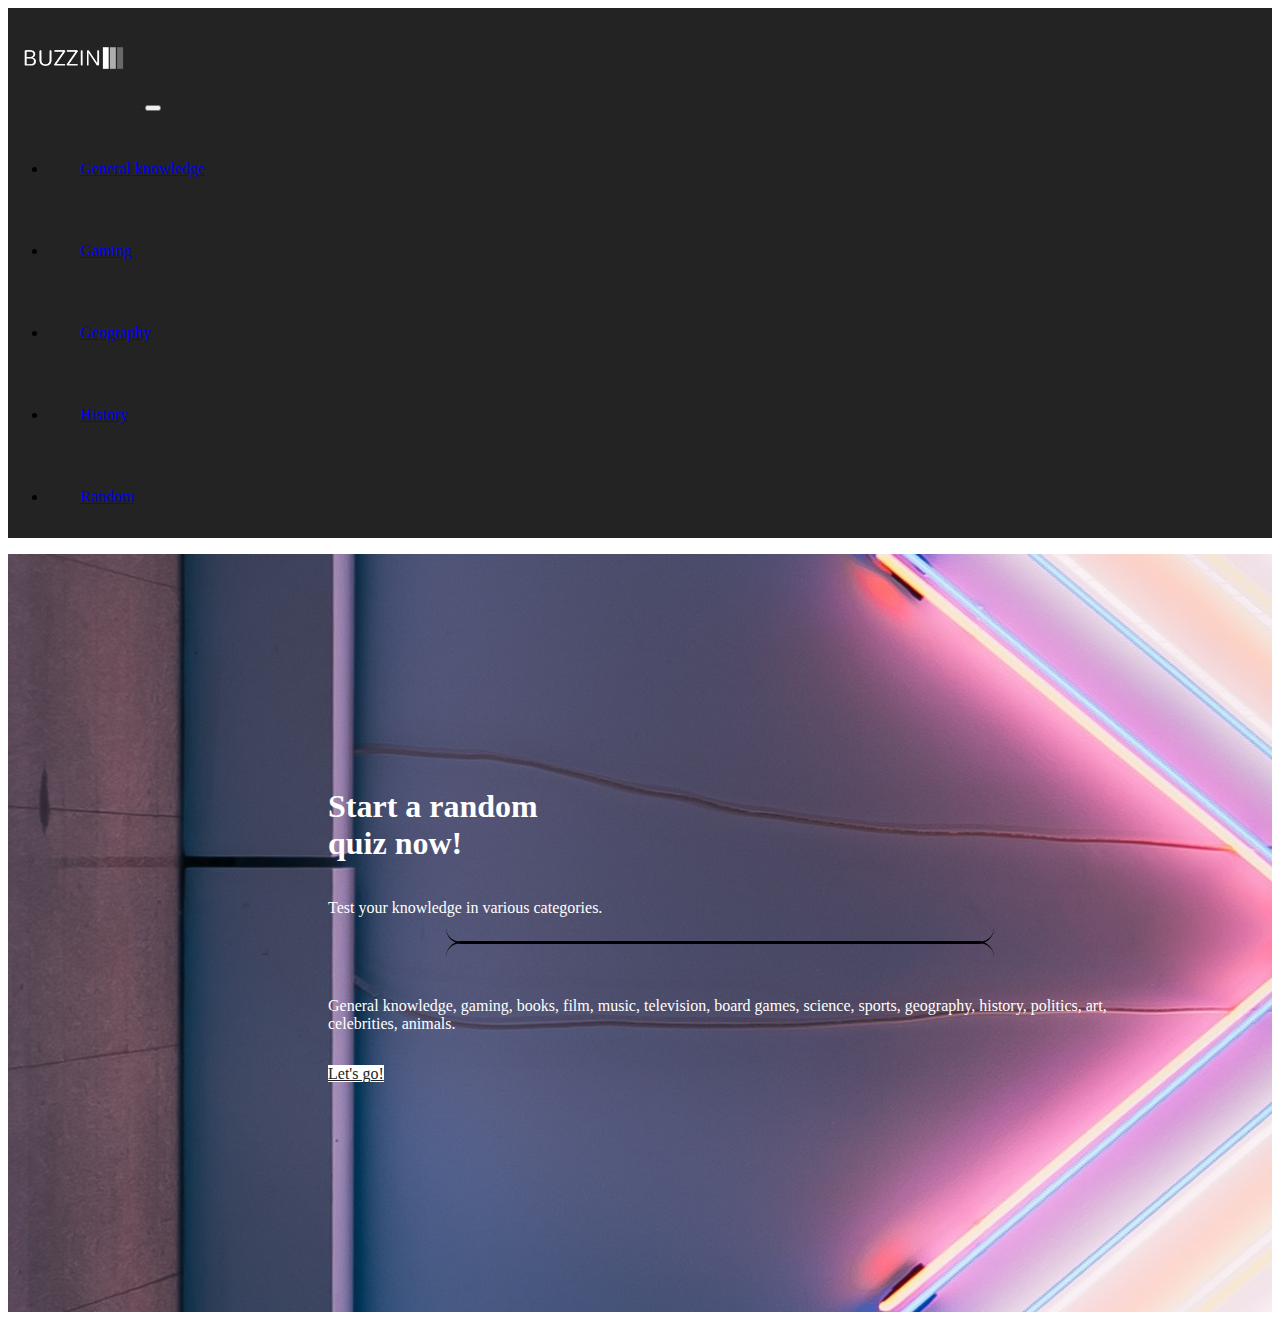
<file: index.html>
<!doctype html>
<html lang="en">

<head>
  <meta charset="utf-8">
  <meta name="viewport" content="width=device-width, initial-scale=1">
  <title>Buzzin</title>
  <link rel="icon" type="image/x-icon" href="img/favicon.ico">
  <link rel="preconnect" href="https://fonts.googleapis.com">
  <link rel="preconnect" href="https://fonts.gstatic.com" crossorigin>
  <link href="https://fonts.googleapis.com/css2?family=Audiowide&family=Press+Start+2P&display=swap" rel="stylesheet">
  <link href="https://cdn.jsdelivr.net/npm/bootstrap@5.2.2/dist/css/bootstrap.min.css" rel="stylesheet"
    integrity="sha384-Zenh87qX5JnK2Jl0vWa8Ck2rdkQ2Bzep5IDxbcnCeuOxjzrPF/et3URy9Bv1WTRi" crossorigin="anonymous">
  <link rel="stylesheet" href="style.css">
</head>

<body>
  <nav class="navbar navbar-expand-lg navbar-dark static-top">
    <div class="container">
      <a class="navbar-brand" href="index.html">
        <img src="img/buzzin-logo.png" alt="..." height="100px">
      </a>
      <button class="navbar-toggler" type="button" data-bs-toggle="collapse" data-bs-target="#navbarSupportedContent"
        aria-controls="navbarSupportedContent" aria-expanded="false" aria-label="Toggle navigation">
        <span class="navbar-toggler-icon"></span>
      </button>
      <div class="collapse navbar-collapse" id="navbarSupportedContent">
        <ul class="navbar-nav ms-auto">
          <li class="nav-item">
            <a class="nav-link" href="general.html">General knowledge</a>
          </li>
          <li class="nav-item">
            <a class="nav-link" href="gaming.html">Gaming</a>
          </li>
          <li class="nav-item">
            <a class="nav-link" href="geography.html">Geography</a>
          </li>
          <li class="nav-item">
            <a class="nav-link" href="history.html">History</a>
          </li>
          <li class="nav-item">
            <a class="nav-link" href="random.html">Random</a>
          </li>
        </ul>
      </div>
    </div>
  </nav>

  <main>
    <header class="jumbotronIndex">
      <h1 class="display-4">Start a random <br> quiz now!</h1>
      <p class="lead">Test your knowledge in various categories.</p>
      <hr>
      <p> General knowledge, gaming, books, film, music, television, board games, science, sports, geography, history,
        politics, art, celebrities, animals.</p>
      <p class="lead">
        <a class="btn btn-primary btn-lg" href="random.html" role="button">Let's go!</a>
      </p>
    </header>
  </main>


  <script src="https://cdn.jsdelivr.net/npm/bootstrap@5.2.2/dist/js/bootstrap.bundle.min.js"
    integrity="sha384-OERcA2EqjJCMA+/3y+gxIOqMEjwtxJY7qPCqsdltbNJuaOe923+mo//f6V8Qbsw3"
    crossorigin="anonymous"></script>
</body>

</html>
</file>
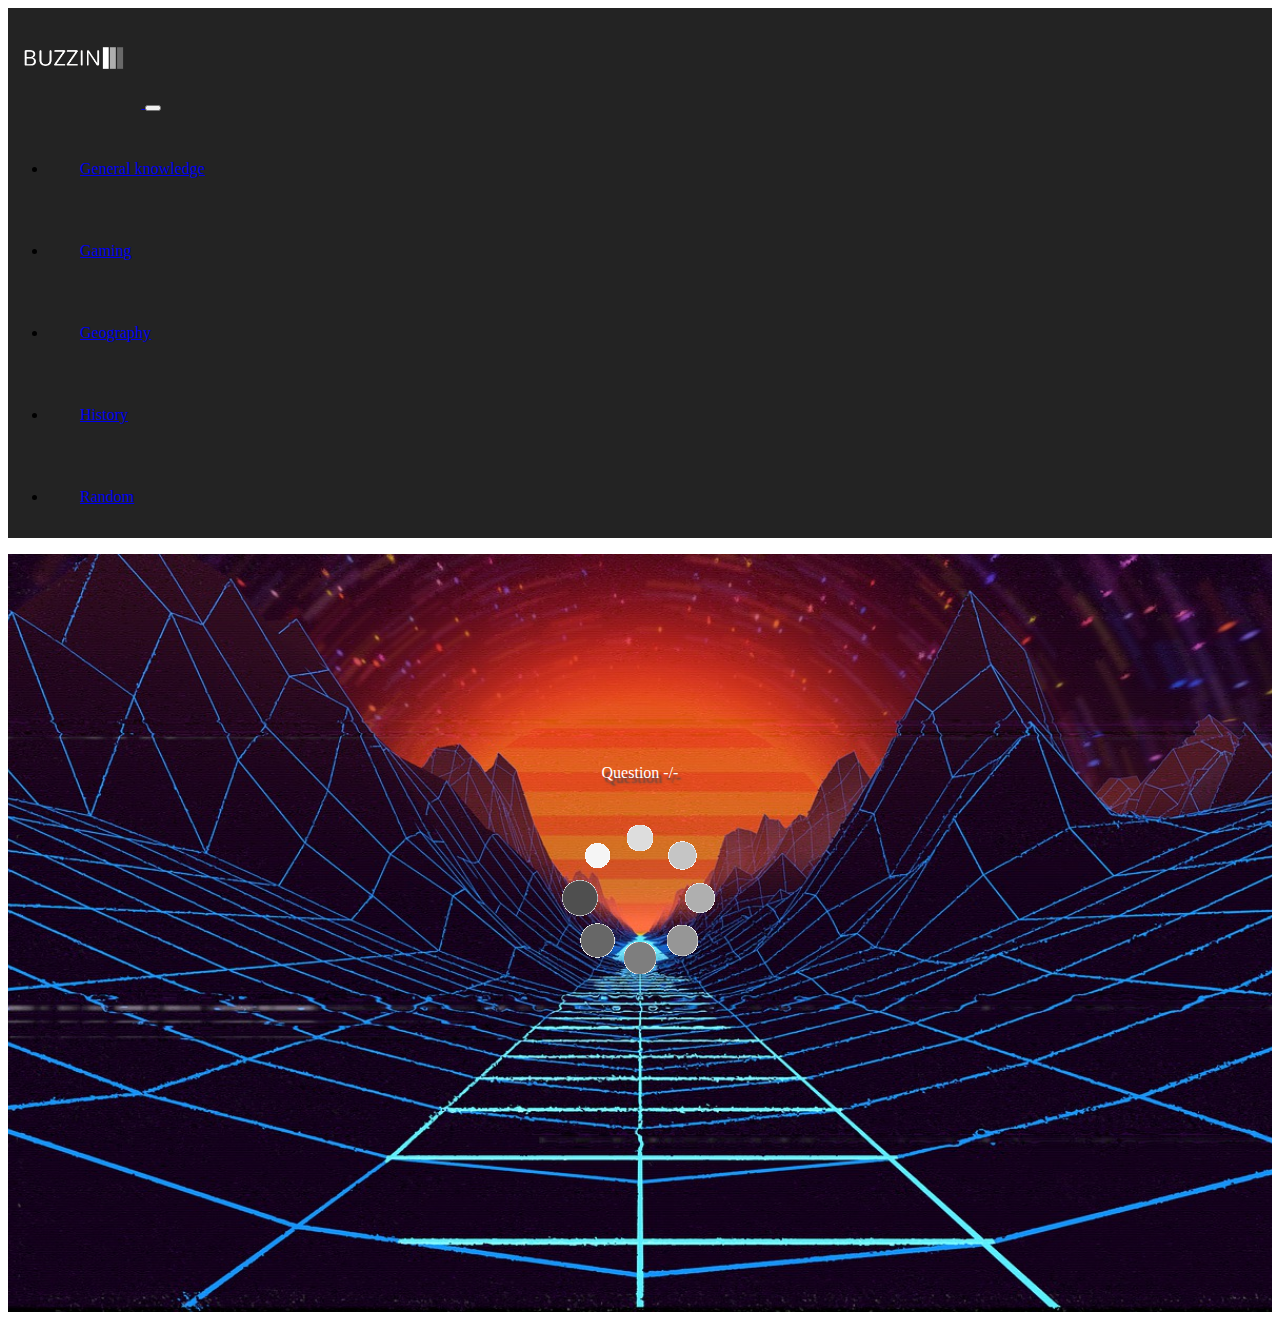
<file: gaming.html>
<!doctype html>
<html lang="en">
  <head>
    <meta charset="utf-8">
    <meta name="viewport" content="width=device-width, initial-scale=1">
    <title>Buzzin Random</title>
    <link rel="icon" type="image/x-icon" href="img/favicon.ico">
    <link rel="preconnect" href="https://fonts.googleapis.com">
    <link rel="preconnect" href="https://fonts.gstatic.com" crossorigin>
    <link href="https://fonts.googleapis.com/css2?family=Audiowide&family=Press+Start+2P&display=swap" rel="stylesheet">
    <link href="https://cdn.jsdelivr.net/npm/bootstrap@5.2.2/dist/css/bootstrap.min.css" rel="stylesheet" integrity="sha384-Zenh87qX5JnK2Jl0vWa8Ck2rdkQ2Bzep5IDxbcnCeuOxjzrPF/et3URy9Bv1WTRi" crossorigin="anonymous">
    <link rel="stylesheet" href="style.css">
</head>
  <body>
    
    <nav class="navbar navbar-expand-lg navbar-dark static-top">
      <div class="container">
        <a class="navbar-brand" href="index.html">
          <img src="img/buzzin-logo.png" alt="..." height="100px">
        </a>
        <button class="navbar-toggler" type="button" data-bs-toggle="collapse" data-bs-target="#navbarSupportedContent" aria-controls="navbarSupportedContent" aria-expanded="false" aria-label="Toggle navigation">
          <span class="navbar-toggler-icon"></span>
        </button>
        <div class="collapse navbar-collapse" id="navbarSupportedContent">
          <ul class="navbar-nav ms-auto">
            <li class="nav-item">
              <a class="nav-link" href="general.html">General knowledge</a>
            </li>
            <li class="nav-item">
              <a class="nav-link" href="gaming.html">Gaming</a>
            </li>
            <li class="nav-item">
              <a class="nav-link" href="geography.html">Geography</a>
            </li>
            <li class="nav-item">
              <a class="nav-link" href="history.html">History</a>
            </li>
            <li class="nav-item">
              <a class="nav-link" href="random.html">Random</a>
            </li>
          </ul>
        </div>
      </div>
    </nav>

    <main>
        <div class="progress">
            <div class="progress-bar" role="progressbar" style="width: 0%" aria-valuenow="50" aria-valuemin="0" aria-valuemax="100"></div>
          </div>
        <section class="jumbotron jumbotronGaming">
            <p class="lead questionNumber">Question <span id="questionIndex">-</span>/<span id="numberOfQuestions">-</span></p>
            <img id="loading" src="img/loading.gif" alt="animated loading icon">
            <h2 class="display-4" id="questionText"></h2>
            <div class="optionsWrap" id="options"></div> 
        </section>
        <div id="score">
          <h2>You scored</h2>
          <p id="scoreValue"></p>
          <p class="lead">
            <a class="btn btn-primary btn-lg" href="gaming.html" role="button">Try again!</a>
        </p>
        </div>
    </main>


    <script src="https://cdn.jsdelivr.net/npm/bootstrap@5.2.2/dist/js/bootstrap.bundle.min.js" integrity="sha384-OERcA2EqjJCMA+/3y+gxIOqMEjwtxJY7qPCqsdltbNJuaOe923+mo//f6V8Qbsw3" crossorigin="anonymous"></script>
    <script src="script.js"></script>
    <script>
      fetchTrivia("https://opentdb.com/api.php?amount=10&category=15")
    </script>
  </body>
</html>
</file>
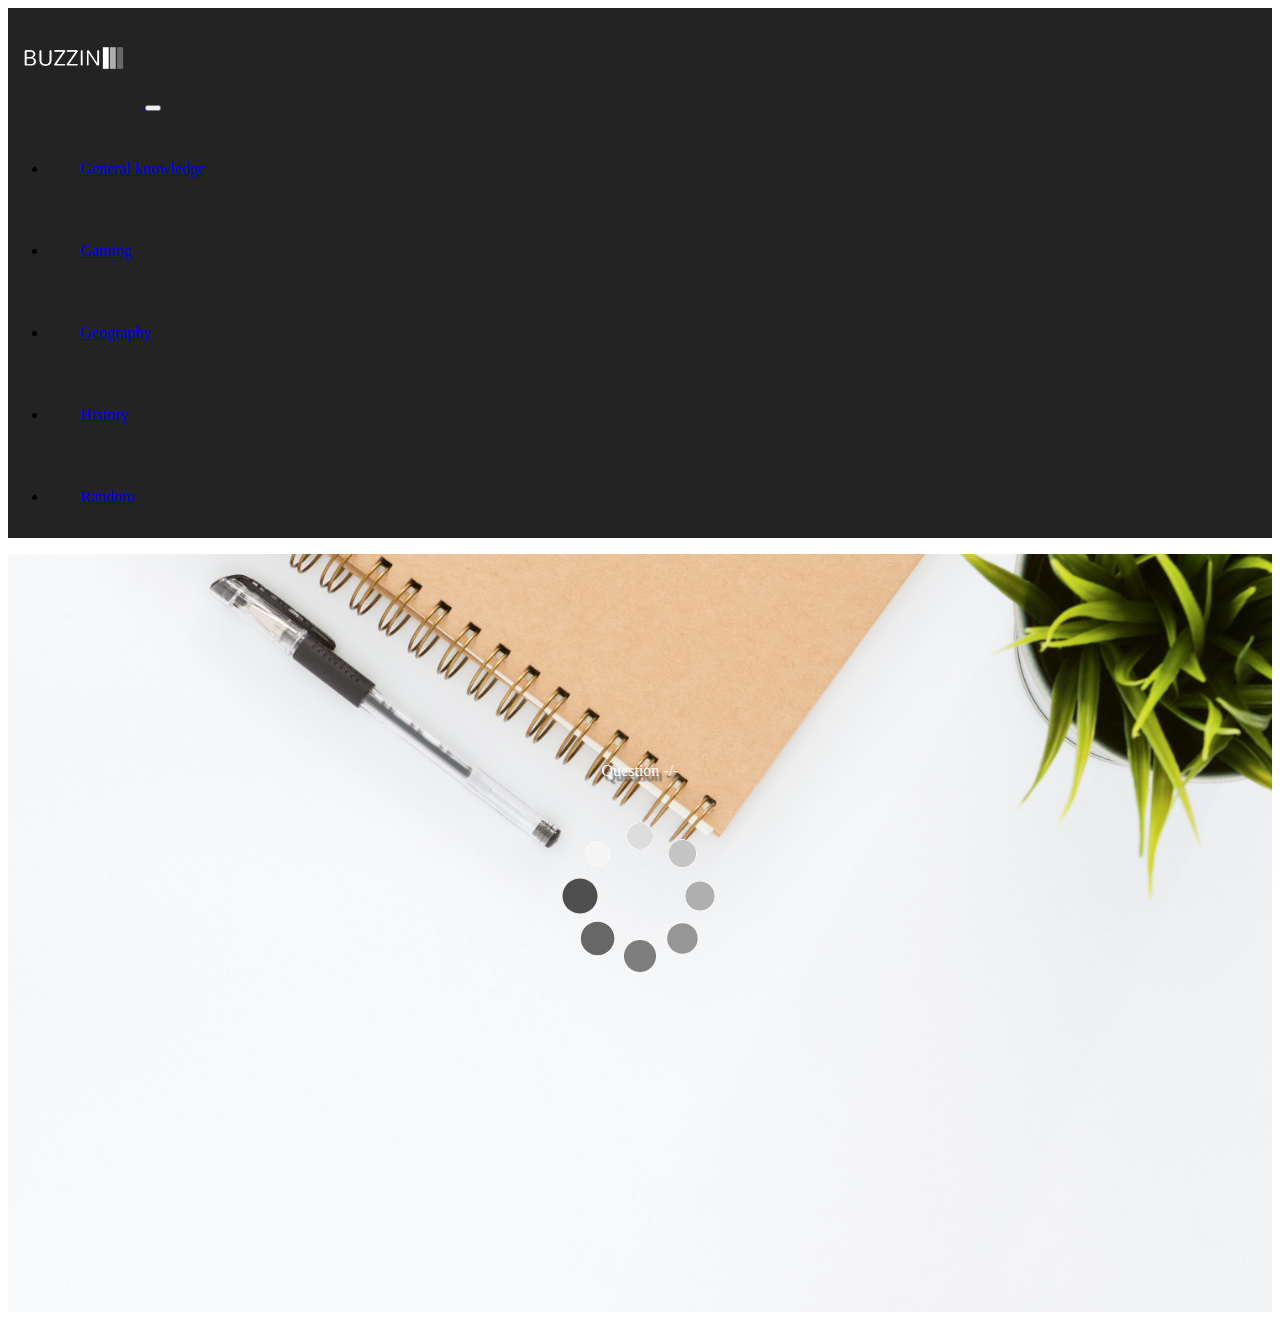
<file: general.html>
<!doctype html>
<html lang="en">
  <head>
    <meta charset="utf-8">
    <meta name="viewport" content="width=device-width, initial-scale=1">
    <link rel="icon" type="image/x-icon" href="img/favicon.ico">
    <title>Buzzin Random</title>
    <link rel="preconnect" href="https://fonts.googleapis.com">
    <link rel="preconnect" href="https://fonts.gstatic.com" crossorigin>
    <link href="https://fonts.googleapis.com/css2?family=Audiowide&family=Press+Start+2P&display=swap" rel="stylesheet">
    <link href="https://cdn.jsdelivr.net/npm/bootstrap@5.2.2/dist/css/bootstrap.min.css" rel="stylesheet" integrity="sha384-Zenh87qX5JnK2Jl0vWa8Ck2rdkQ2Bzep5IDxbcnCeuOxjzrPF/et3URy9Bv1WTRi" crossorigin="anonymous">
    <link rel="stylesheet" href="style.css">
</head>
  <body>
    <nav class="navbar navbar-expand-lg navbar-dark static-top">
      <div class="container">
        <a class="navbar-brand" href="index.html">
          <img src="img/buzzin-logo.png" alt="..." height="100px">
        </a>
        <button class="navbar-toggler" type="button" data-bs-toggle="collapse" data-bs-target="#navbarSupportedContent" aria-controls="navbarSupportedContent" aria-expanded="false" aria-label="Toggle navigation">
          <span class="navbar-toggler-icon"></span>
        </button>
        <div class="collapse navbar-collapse" id="navbarSupportedContent">
          <ul class="navbar-nav ms-auto">
            <li class="nav-item">
              <a class="nav-link" href="general.html">General knowledge</a>
            </li>
            <li class="nav-item">
              <a class="nav-link" href="gaming.html">Gaming</a>
            </li>
            <li class="nav-item">
              <a class="nav-link" href="geography.html">Geography</a>
            </li>
            <li class="nav-item">
              <a class="nav-link" href="history.html">History</a>
            </li>
            <li class="nav-item">
              <a class="nav-link" href="random.html">Random</a>
            </li>
          </ul>
        </div>
      </div>
    </nav>

    <main>
        <div class="progress">
            <div class="progress-bar" role="progressbar" style="width: 0%" aria-valuenow="50" aria-valuemin="0" aria-valuemax="100"></div>
          </div>
        <section class="jumbotron jumbotronGeneral">
            <div id="wrap">
              <p class="lead questionNumber">Question <span id="questionIndex">-</span>/<span id="numberOfQuestions">-</span></p>
              <img id="loading" src="img/loading.gif" alt="animated loading icon">
              <h2 class="display-4" id="questionText"></h2>
              <div class="optionsWrap" id="options"></div> 
            </div>
          </section>
          <div id="score">
            <h2>You scored</h2>
            <p id="scoreValue"></p>
            <p class="lead">
              <a class="btn btn-primary btn-lg" href="gaming.html" role="button">Try again!</a>
            </p>
          </div>
        </main>
    
    
        <script src="https://cdn.jsdelivr.net/npm/bootstrap@5.2.2/dist/js/bootstrap.bundle.min.js" integrity="sha384-OERcA2EqjJCMA+/3y+gxIOqMEjwtxJY7qPCqsdltbNJuaOe923+mo//f6V8Qbsw3" crossorigin="anonymous"></script>
        <script src="script.js"></script>
        <script>
          fetchTrivia("https://opentdb.com/api.php?amount=10&category=9")
        </script>
      </body>
    </html>
</file>
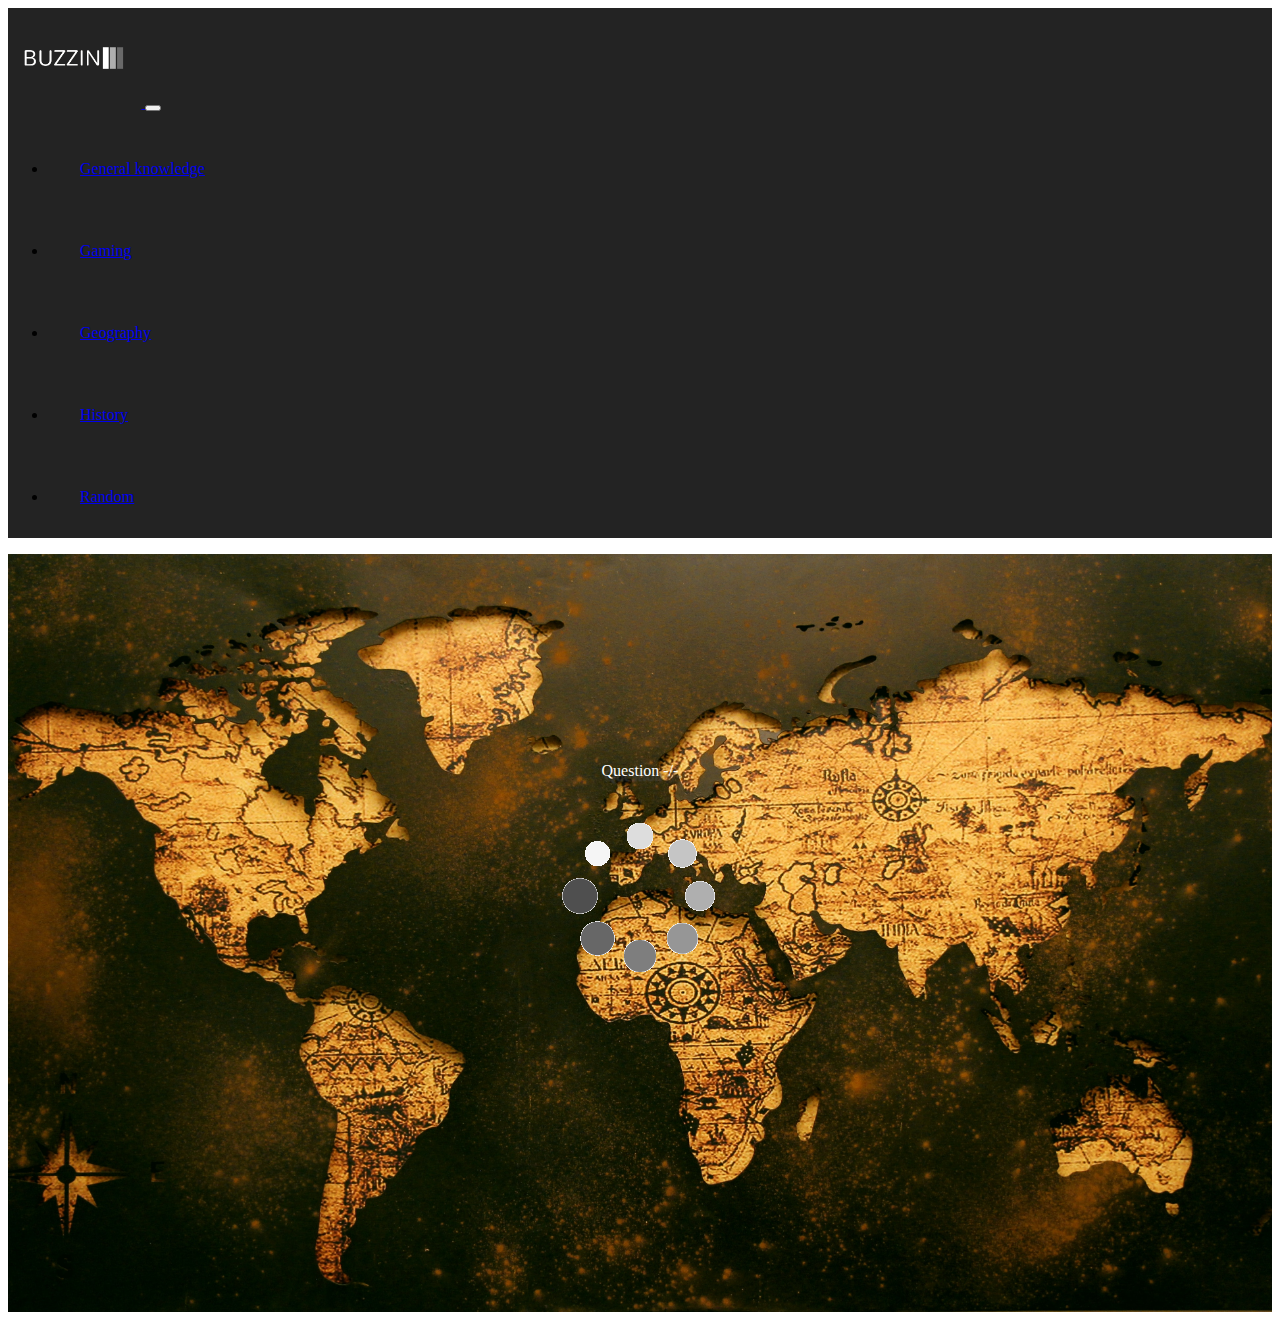
<file: geography.html>
<!doctype html>
<html lang="en">
  <head>
    <meta charset="utf-8">
    <meta name="viewport" content="width=device-width, initial-scale=1">
    <title>Buzzin Geography</title>
    <link rel="icon" type="image/x-icon" href="img/favicon.ico">
    <link rel="preconnect" href="https://fonts.googleapis.com">
    <link rel="preconnect" href="https://fonts.gstatic.com" crossorigin>
    <link href="https://fonts.googleapis.com/css2?family=Audiowide&family=Press+Start+2P&display=swap" rel="stylesheet">
    <link href="https://cdn.jsdelivr.net/npm/bootstrap@5.2.2/dist/css/bootstrap.min.css" rel="stylesheet" integrity="sha384-Zenh87qX5JnK2Jl0vWa8Ck2rdkQ2Bzep5IDxbcnCeuOxjzrPF/et3URy9Bv1WTRi" crossorigin="anonymous">
    <link rel="stylesheet" href="style.css">
</head>
  <body>
    <nav class="navbar navbar-expand-lg navbar-dark static-top">
      <div class="container">
        <a class="navbar-brand" href="index.html">
          <img src="img/buzzin-logo.png" alt="..." height="100px">
        </a>
        <button class="navbar-toggler" type="button" data-bs-toggle="collapse" data-bs-target="#navbarSupportedContent" aria-controls="navbarSupportedContent" aria-expanded="false" aria-label="Toggle navigation">
          <span class="navbar-toggler-icon"></span>
        </button>
        <div class="collapse navbar-collapse" id="navbarSupportedContent">
          <ul class="navbar-nav ms-auto">
            <li class="nav-item">
              <a class="nav-link" href="general.html">General knowledge</a>
            </li>
            <li class="nav-item">
              <a class="nav-link" href="gaming.html">Gaming</a>
            </li>
            <li class="nav-item">
              <a class="nav-link" href="geography.html">Geography</a>
            </li>
            <li class="nav-item">
              <a class="nav-link" href="history.html">History</a>
            </li>
            <li class="nav-item">
              <a class="nav-link" href="random.html">Random</a>
            </li>
          </ul>
        </div>
      </div>
    </nav>

    <main>
        <div class="progress">
            <div class="progress-bar" role="progressbar" style="width: 0%" aria-valuenow="50" aria-valuemin="0" aria-valuemax="100"></div>
          </div>
        <section class="jumbotron jumbotronGeo">
            <div id="wrap">
              <p class="lead questionNumber">Question <span id="questionIndex">-</span>/<span id="numberOfQuestions">-</span></p>
              <img id="loading" src="img/loading.gif" alt="animated loading icon">
              <h2 class="display-4" id="questionText"></h2>
              <div class="optionsWrap" id="options"></div> 
            </div>
          </section>
          <div id="score">
            <h2>You scored</h2>
            <p id="scoreValue"></p>
            <p class="lead">
              <a class="btn btn-primary btn-lg" href="gaming.html" role="button">Try again!</a>
            </p>
          </div>
        </main>
    
    
        <script src="https://cdn.jsdelivr.net/npm/bootstrap@5.2.2/dist/js/bootstrap.bundle.min.js" integrity="sha384-OERcA2EqjJCMA+/3y+gxIOqMEjwtxJY7qPCqsdltbNJuaOe923+mo//f6V8Qbsw3" crossorigin="anonymous"></script>
        <script src="script.js"></script>
        <script>
          fetchTrivia("https://opentdb.com/api.php?amount=10&category=22")
        </script>
      </body>
    </html>
</file>
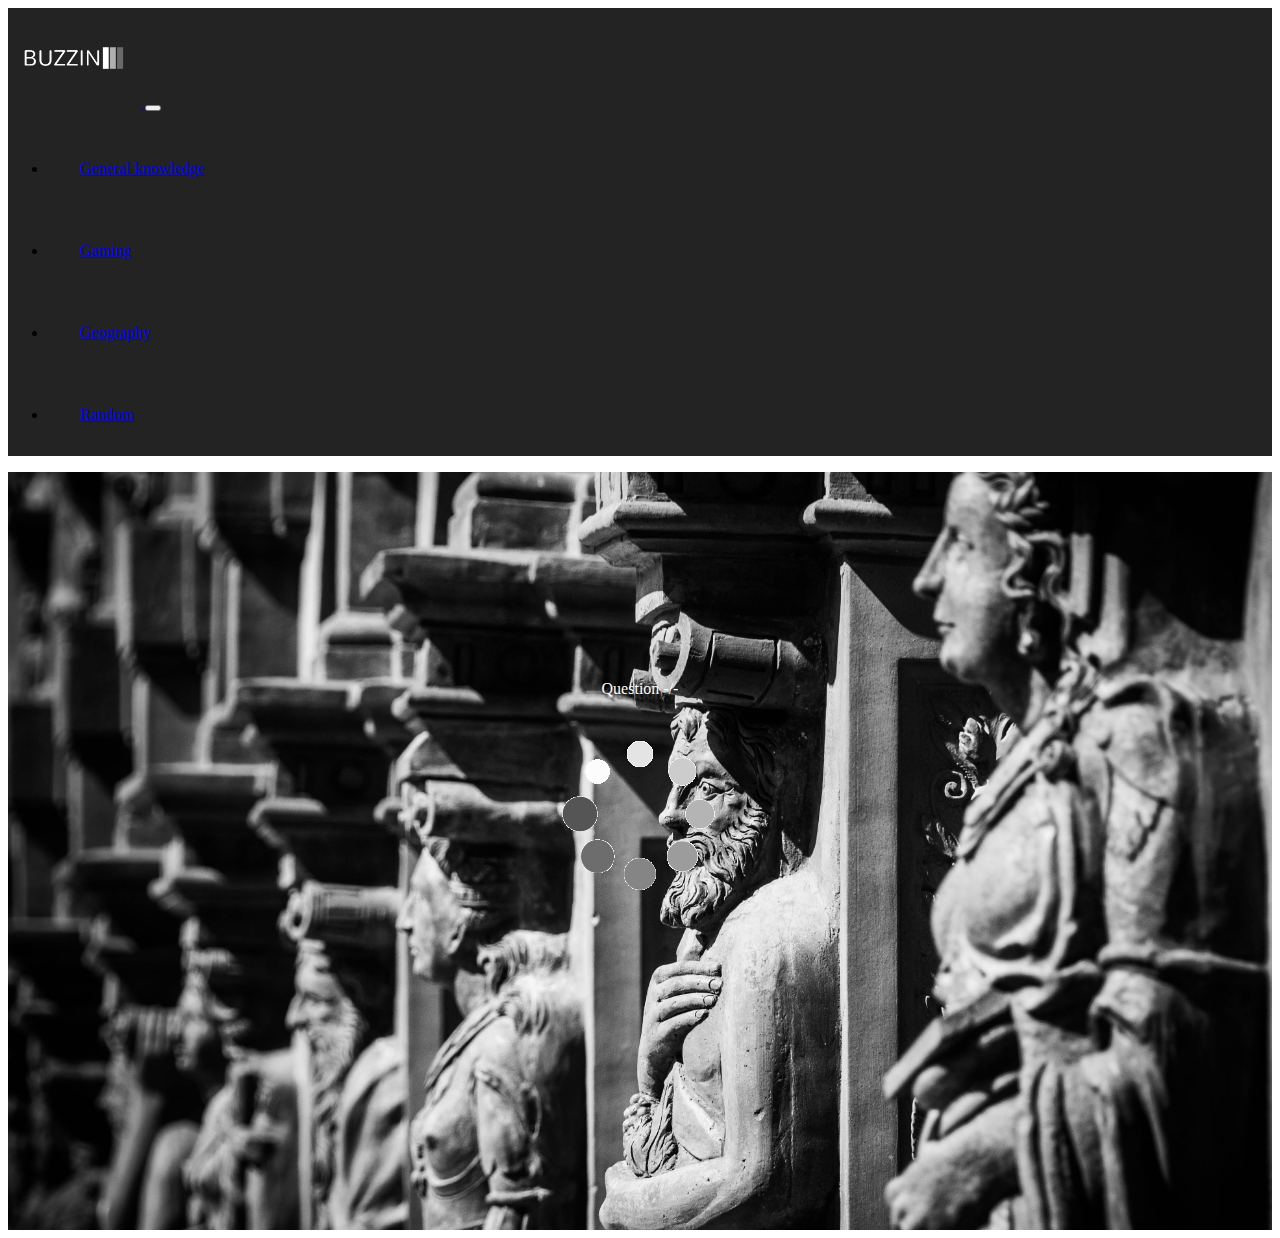
<file: history.html>
<!doctype html>
<html lang="en">
  <head>
    <meta charset="utf-8">
    <meta name="viewport" content="width=device-width, initial-scale=1">
    <title>Buzzin History</title>
    <link rel="icon" type="image/x-icon" href="img/favicon.ico">
    <link rel="preconnect" href="https://fonts.googleapis.com">
    <link rel="preconnect" href="https://fonts.gstatic.com" crossorigin>
    <link href="https://fonts.googleapis.com/css2?family=Audiowide&family=Press+Start+2P&display=swap" rel="stylesheet">
    <link href="https://cdn.jsdelivr.net/npm/bootstrap@5.2.2/dist/css/bootstrap.min.css" rel="stylesheet" integrity="sha384-Zenh87qX5JnK2Jl0vWa8Ck2rdkQ2Bzep5IDxbcnCeuOxjzrPF/et3URy9Bv1WTRi" crossorigin="anonymous">
    <link rel="stylesheet" href="style.css">
</head>
  <body>
    <nav class="navbar navbar-expand-lg navbar-dark static-top">
      <div class="container">
        <a class="navbar-brand" href="index.html">
          <img src="img/buzzin-logo.png" alt="..." height="100px">
        </a>
        <button class="navbar-toggler" type="button" data-bs-toggle="collapse" data-bs-target="#navbarSupportedContent" aria-controls="navbarSupportedContent" aria-expanded="false" aria-label="Toggle navigation">
          <span class="navbar-toggler-icon"></span>
        </button>
        <div class="collapse navbar-collapse" id="navbarSupportedContent">
          <ul class="navbar-nav ms-auto">
            <li class="nav-item">
              <a class="nav-link" href="general.html">General knowledge</a>
            </li>
            <li class="nav-item">
              <a class="nav-link" href="gaming.html">Gaming</a>
            </li>
            <li class="nav-item">
              <a class="nav-link" href="geography.html">Geography</a>
            </li>
            <li class="nav-item">
              <a class="nav-link" href="random.html">Random</a>
            </li>
              </ul>
            </li>
          </ul>
        </div>
      </div>
    </nav>

    <main>
        <div class="progress">
            <div class="progress-bar" role="progressbar" style="width: 0%" aria-valuenow="50" aria-valuemin="0" aria-valuemax="100"></div>
          </div>
        <section class="jumbotron jumbotronHistory">
            <div id="wrap">
              <p class="lead questionNumber">Question <span id="questionIndex">-</span>/<span id="numberOfQuestions">-</span></p>
              <img id="loading" src="img/loading.gif" alt="animated loading icon">
              <h2 class="display-4" id="questionText"></h2>
              <div class="optionsWrap" id="options"></div> 
            </div>
          </section>
          <div id="score">
            <h2>You scored</h2>
            <p id="scoreValue"></p>
            <p class="lead">
              <a class="btn btn-primary btn-lg" href="gaming.html" role="button">Try again!</a>
            </p>
          </div>
        </main>
    
    
        <script src="https://cdn.jsdelivr.net/npm/bootstrap@5.2.2/dist/js/bootstrap.bundle.min.js" integrity="sha384-OERcA2EqjJCMA+/3y+gxIOqMEjwtxJY7qPCqsdltbNJuaOe923+mo//f6V8Qbsw3" crossorigin="anonymous"></script>
        <script src="script.js"></script>
        <script>
          fetchTrivia("https://opentdb.com/api.php?amount=10&category=23")
        </script>
      </body>
    </html>
</file>
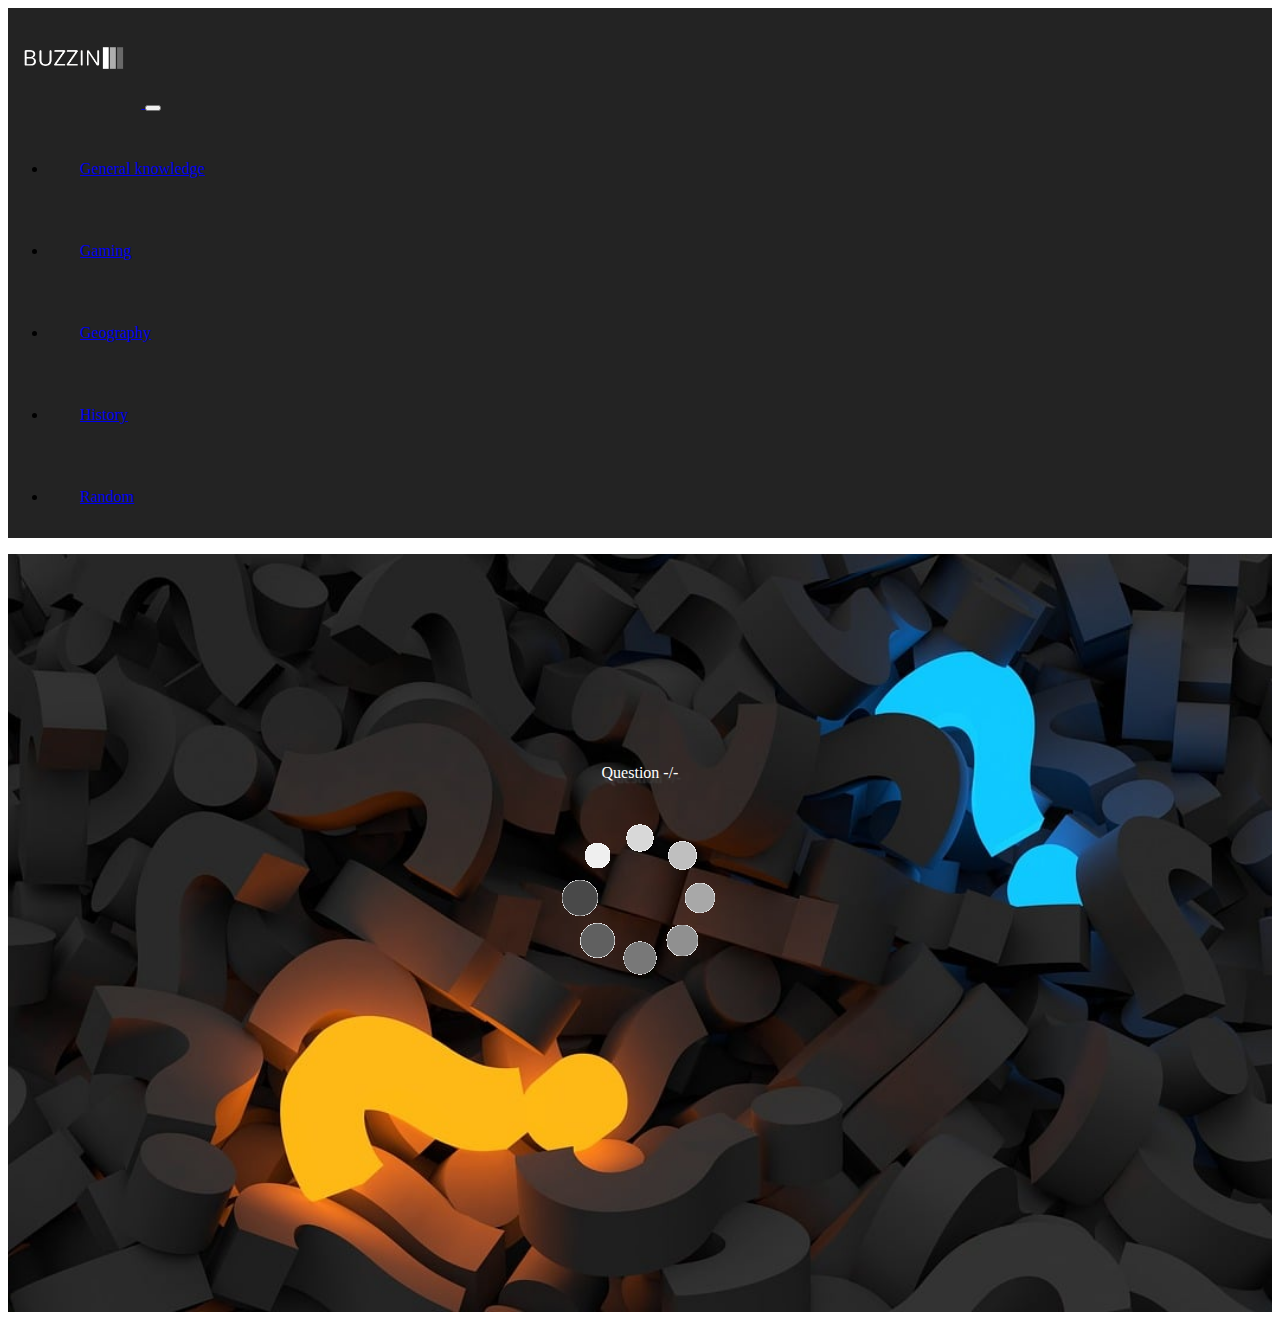
<file: random.html>
<!doctype html>
<html lang="en">
  <head>
    <meta charset="utf-8">
    <meta name="viewport" content="width=device-width, initial-scale=1">
    <link rel="icon" type="image/x-icon" href="img/favicon.ico">
    <title>Buzzin Random</title>
    <link rel="preconnect" href="https://fonts.googleapis.com">
    <link rel="preconnect" href="https://fonts.gstatic.com" crossorigin>
    <link href="https://fonts.googleapis.com/css2?family=Audiowide&family=Press+Start+2P&display=swap" rel="stylesheet">
    <link href="https://cdn.jsdelivr.net/npm/bootstrap@5.2.2/dist/css/bootstrap.min.css" rel="stylesheet" integrity="sha384-Zenh87qX5JnK2Jl0vWa8Ck2rdkQ2Bzep5IDxbcnCeuOxjzrPF/et3URy9Bv1WTRi" crossorigin="anonymous">
    <link rel="stylesheet" href="style.css">
    
</head>
  <body>
    <nav class="navbar navbar-expand-lg navbar-dark static-top">
      <div class="container">
        <a class="navbar-brand" href="index.html">
          <img src="img/buzzin-logo.png" alt="..." height="100px">
        </a>
        <button class="navbar-toggler" type="button" data-bs-toggle="collapse" data-bs-target="#navbarSupportedContent" aria-controls="navbarSupportedContent" aria-expanded="false" aria-label="Toggle navigation">
          <span class="navbar-toggler-icon"></span>
        </button>
        <div class="collapse navbar-collapse" id="navbarSupportedContent">
          <ul class="navbar-nav ms-auto">
            <li class="nav-item">
              <a class="nav-link" href="general.html">General knowledge</a>
            </li>
            <li class="nav-item">
              <a class="nav-link" href="gaming.html">Gaming</a>
            </li>
            <li class="nav-item">
              <a class="nav-link" href="geography.html">Geography</a>
            </li>
            <li class="nav-item">
              <a class="nav-link" href="history.html">History</a>
            </li>
            <li class="nav-item">
              <a class="nav-link" href="random.html">Random</a>
            </li>
          </ul>
        </div>
      </div>
    </nav>

    <main>
        <div class="progress">
            <div class="progress-bar" role="progressbar" style="width: 0%" aria-valuenow="50" aria-valuemin="0" aria-valuemax="100"></div>
          </div>
        <section class="jumbotron jumbotronRandom">
            <p class="lead questionNumber">Question <span id="questionIndex">-</span>/<span id="numberOfQuestions">-</span></p>
            <img id="loading" src="img/loading.gif" alt="animated loading icon">
            <h2 class="display-4" id="questionText"></h2>
            <div class="optionsWrap" id="options"></div> 
        </section>
        <div id="score">
          <h2>You scored</h2>
          <p id="scoreValue"></p>
          <p class="lead">
            <a class="btn btn-primary btn-lg" href="gaming.html" role="button">Try again!</a>
          </p>
        </div>
    </main>


    <script src="https://cdn.jsdelivr.net/npm/bootstrap@5.2.2/dist/js/bootstrap.bundle.min.js" integrity="sha384-OERcA2EqjJCMA+/3y+gxIOqMEjwtxJY7qPCqsdltbNJuaOe923+mo//f6V8Qbsw3" crossorigin="anonymous"></script>
    <script src="script.js"></script>
    <script>
      fetchTrivia("https://opentdb.com/api.php?amount=10")
    </script>
  </body>
</html>
</file>
<file: style.css>
.nav-item {
    padding: 2rem;
}

nav {
    background-color: #232323;
}

.jumbotron, #score {
    background-image: url(img/question-mark-2492009_1280.jpg);
    background-position: center;
    background-size: cover;
    height: calc(100vh - 142px);
    display: flex;
    align-items: center;
    justify-content: center;
    flex-direction: column;
    color: white;
}

.jumbotronIndex {
    background-image: url(img/pexels-ricardo-esquivel-1964471.jpg);
    background-position: center;
    height: calc(100vh - 142px);
    display: flex;
    align-items: start;
    justify-content: center;
    flex-direction: column;
    color: white;
    padding-left: 20rem;
    padding-right: 10rem;
}

.btn {
    background-color: white;
    color: #232323;
    border-color: #232323;
}

.btn:hover {
    background-color: #232323;
    color: white;
    border-color: white;
}

#score {
    background-image: url(img/pexels-ricardo-esquivel-1964471.jpg);
    font-family: 'Press Start 2P', cursive;
    padding: 0;
    height: calc(100vh - 142px);
}

#score h2 {
    font-size: 4rem;
    padding-bottom: 2rem;
    text-shadow: 3px 5px 2px #474747;
}

#score p {
    font-size: 2rem;
    padding-bottom: 2rem;
}

.jumbotronGaming {
    background-image: url(img/retro-4237850_1280.jpg);
}

.jumbotronGeneral {
    background-image: url(img/pexels-tirachard-kumtanom-733852.jpg);
}

.jumbotronGeo {
    background-image: url(img/pexels-aaditya-arora-592753.jpg);
}

.jumbotronHistory {
    background-image: url(img/pexels-pixabay-36006.jpg);
}

.jumbotron h2{
    padding: 40px 60px;
    text-align: center;
    text-shadow: 3px 5px 2px #474747;
    font-family: 'Audiowide', cursive;
}

.questionNumber{
    text-shadow: 3px 5px 2px #474747;
    text-align: center;
}

.progress {
    background-color: #232323;
    border-radius: 0;
}

.progress-bar {
    background-color: white;
}

.optionsWrap {
    width: 100%;
    display: flex;
    justify-content: center;
    align-items: center;
    flex-direction: column;
    padding: 0 40px;
}

.option {
    width: 100%;
    max-width: 1000px;
    height: 80px;
    margin-bottom: 10px;
    border-radius: 20px;
    border: none;
    display: flex;
    justify-content: start;
    align-items: center;
}

.option:hover {
    background-color: #232323;
    color: white;
}

.option p:first-child {
    padding: 0 20px;
}

.option p {
    margin: 0;
    font-size: 1.35rem;
}

hr {
    width: 70%;
    overflow: visible; /* For IE */
    height: 30px;
    border-style: solid;
    border-color: black;
    border-width: 2px 0 0 0;
    border-radius: 20px;
}
hr:before { /* Not really supposed to work, but does */
    display: block;
    content: "";
    height: 30px;
    margin-top: -31px;
    border-style: solid;
    border-color: black;
    border-width: 0 0 2px 0;
    border-radius: 20px;
}

#score {
    display: none;
}

@media screen and (max-width: 970px) {
    .jumbotron {
        align-items: center;
        padding: 0 30px;
        text-align: center;
    }
}
</file>
